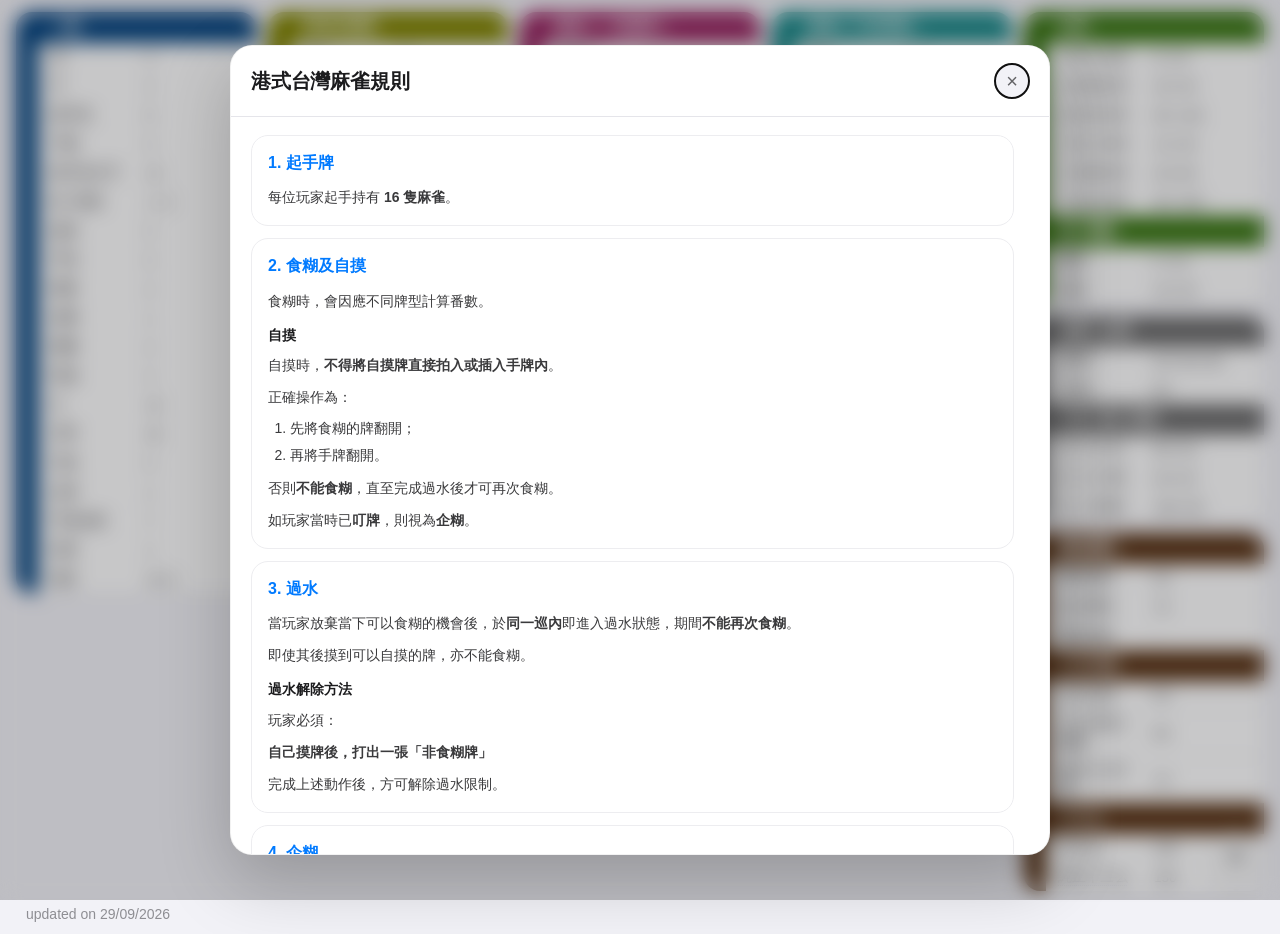
<file: list.html>
<!DOCTYPE html>
<html lang="zh-HK">
<head>
  <meta charset="UTF-8">
  <meta name="viewport" content="width=device-width, initial-scale=1.0, maximum-scale=1.0, user-scalable=no">
  <title>番表 - Lam Nei Studio</title>
  <style>
    * {
      -webkit-touch-callout: none;
      -webkit-user-select: none;
      user-select: none;
    }

    @media print {
      body {
        -webkit-print-color-adjust: exact !important;
        print-color-adjust: exact !important;
      }
    }

    body {
      font-family: -apple-system, BlinkMacSystemFont, "Segoe UI", Roboto, Helvetica, Arial, sans-serif;
      background-color: #F2F2F7;
      margin: 0;
      padding: 12px 16px;
      color: #1C1C1E;
    }

    .drawer { position: fixed; inset: 0; z-index: 1000; visibility: hidden; transition: visibility 0.3s; }
    .drawer.open { visibility: visible; }
    .drawer-overlay { position: absolute; inset: 0; background: rgba(0,0,0,0.4); opacity: 0; transition: opacity 0.3s; }
    .drawer.open .drawer-overlay { opacity: 1; }

    .drawer-content { 
      position: absolute; 
      bottom: 0; 
      left: 0; 
      width: 100%; 
      max-height: 80vh; 
      background: white; 
      transition: transform 0.3s ease-out; 
      padding: 24px; 
      box-shadow: 0 -8px 24px rgba(0,0,0,0.15); 
      border-radius: 24px 24px 0 0; 
      transform: translateY(100%); 
      box-sizing: border-box;
      overflow-y: auto; 
    }

    .drawer.open .drawer-content { 
      transform: translateY(0); 
    }

    .fab-container {
      position: fixed;
      bottom: max(20px, env(safe-area-inset-bottom));
      right: 20px;
      z-index: 990;
    }

    .fab-button {
      display: flex;
      justify-content: center;
      align-items: center;
      width: 48px;
      height: 48px;
      border-radius: 50%;
      background-color: rgba(255, 255, 255, 0.75);
      -webkit-backdrop-filter: blur(10px);
      backdrop-filter: blur(10px);
      border: 1px solid rgba(0, 0, 0, 0.05);
      box-shadow: 0 4px 16px rgba(0, 0, 0, 0.12);
      color: #1C1C1E;
      text-decoration: none;
      transition: all 0.2s ease-out;
      -webkit-tap-highlight-color: transparent;
    }

    @media (hover: hover) {
      .fab-button:hover {
        transform: scale(1.05) translateY(-2px);
        box-shadow: 0 6px 20px rgba(0, 0, 0, 0.15);
        background-color: rgba(255, 255, 255, 0.9);
      }
    }
    
    .fab-button:active {
      transform: scale(0.95);
    }

    @media (min-width: 801px) {
      .drawer-content {
        width: auto; 
        min-width: 600px;
        max-width: 95vw;
        left: 50%;
        transform: translate(-50%, 100%); 
      }
      .drawer.open .drawer-content {
        transform: translate(-50%, 0); 
      }
    }

    .drawer-header { display: flex; justify-content: space-between; align-items: center; border-bottom: 1px solid #F2F2F7; padding-bottom: 12px; margin-bottom: 15px; }
    #drawerTitle { font-size: 18px; font-weight: 700; color: #007AFF; }
    .close-btn { border: none; background: #F2F2F7; border-radius: 50%; width: 30px; height: 30px; cursor: pointer; }
    .desc-label { font-size: 12px; color: #8E8E93; margin-bottom: 4px; font-weight: 600; }
    .desc-text { font-size: 15px; margin-bottom: 20px; line-height: 1.5; color: #1C1C1E; }
    
    .mj-example-wrap {
      position: relative;
      width: 100%;
      margin-bottom: 20px;
    }

    .mj-tiles {
      display: flex;
      flex-wrap: nowrap;
      align-items: center;
      column-gap: 10px;
      row-gap: 8px;
      width: 100%;
      box-sizing: border-box;
      margin-top: 8px;
      margin-bottom: 0;
    }

    .mj-tile-group {
      display: inline-flex;
      flex: 0 0 auto;
      flex-wrap: nowrap;
      align-items: center;
      column-gap: 4px;
      row-gap: 8px;
      white-space: nowrap;
    }

    .mj-text-sep {
      flex: 0 0 auto;
      font-size: 14px;
      color: #8E8E93;
      padding: 0 6px;
      display: inline-flex;
      align-items: center;
      height: 36px;
      vertical-align: middle;
      white-space: nowrap;
    }

    .mj-tile-img {
      width: 32px;
      height: auto;
      border: 1px solid #E5E5EA;
      border-radius: 4px;
      background-color: #fff;
      padding: 2px;
      box-shadow: 0 2px 4px rgba(0,0,0,0.05);
      pointer-events: none;
      -webkit-user-drag: none;
      flex: 0 0 auto;
    }

    @media (max-width: 800px) {
      .mj-tiles {
        flex-wrap: wrap;
        align-items: flex-start;
        column-gap: 10px;
        row-gap: 8px;
      }

      .mj-tile-group {
        flex: 0 1 auto;
        flex-wrap: wrap;
        min-width: 0;
        max-width: 100%;
        white-space: normal;
      }

      .mj-tile-img {
        box-sizing: border-box;
        width: 32px;
        min-width: 32px;
        max-width: 32px;
        flex: 0 0 32px;
        object-fit: contain;
      }
    }

    .clickable-item { cursor: pointer; text-decoration: underline dotted #C7C7CC; text-underline-offset: 4px; }
    
    .rules-modal {
      position: fixed;
      inset: 0;
      z-index: 1100;
      display: flex;
      align-items: center;
      justify-content: center;
      padding: 18px;
      box-sizing: border-box;
      visibility: hidden;
      opacity: 0;
      pointer-events: none;
      transition: opacity .2s ease, visibility .2s ease;
    }

    .rules-modal.open {
      visibility: visible;
      opacity: 1;
      pointer-events: auto;
    }

    .rules-modal-overlay {
      position: absolute;
      inset: 0;
      background: rgba(28, 28, 30, .24);
      -webkit-backdrop-filter: blur(10px) saturate(110%);
      backdrop-filter: blur(10px) saturate(110%);
    }

    .rules-modal-content {
      position: relative;
      z-index: 1;
      width: min(820px, 100%);
      height: min(90vh, 980px);
      max-height: 90vh;
      display: flex;
      flex-direction: column;
      min-height: 0;
      box-sizing: border-box;
      background: #fff;
      border: 1px solid rgba(0,0,0,.05);
      border-radius: 22px;
      box-shadow: 0 24px 70px rgba(0,0,0,.22);
      overflow: hidden;
      transform: translateY(8px) scale(.985);
      transition: transform .2s ease;
    }

    .rules-modal.open .rules-modal-content {
      transform: translateY(0) scale(1);
    }

    .rules-modal-header {
      flex: 0 0 auto;
      display: flex;
      align-items: center;
      justify-content: space-between;
      gap: 12px;
      padding: 18px 20px;
      background: rgba(255,255,255,.96);
      border-bottom: 1px solid #E5E5EA;
      -webkit-backdrop-filter: blur(18px);
      backdrop-filter: blur(18px);
    }

    .rules-modal-title {
      margin: 0;
      font-size: 20px;
      line-height: 1.3;
      font-weight: 750;
      color: #1C1C1E;
      letter-spacing: -.2px;
    }

    .rules-modal-subtitle {
      margin: 4px 0 0;
      font-size: 12px;
      color: #8E8E93;
    }

    .rules-close-btn {
      flex: 0 0 auto;
      width: 34px;
      height: 34px;
      border: 0;
      border-radius: 50%;
      background: #F2F2F7;
      color: #636366;
      cursor: pointer;
      display: inline-flex;
      align-items: center;
      justify-content: center;
      font-size: 20px;
      line-height: 1;
      -webkit-tap-highlight-color: transparent;
    }

    .rules-close-btn:hover { background: #E5E5EA; }
    .rules-close-btn:active { transform: scale(.92); }

    .rules-modal-body {
      flex: 1 1 auto;
      min-height: 0;
      max-height: none;
      overflow-y: auto;
      overscroll-behavior: contain;
      -webkit-overflow-scrolling: touch;
      scrollbar-gutter: stable;
      padding: 18px 20px calc(56px + env(safe-area-inset-bottom, 0px));
      box-sizing: border-box;
    }

    .rules-overview {
      margin: 0 0 16px;
      padding: 14px 16px;
      border-radius: 15px;
      background: #F8F8FA;
      border: 1px solid #EDEDF0;
      color: #3A3A3C;
      font-size: 14px;
      line-height: 1.7;
    }

    .rule-section {
      margin: 0 0 12px;
      padding: 16px;
      border-radius: 17px;
      background: #fff;
      border: 1px solid #EDEDF0;
    }

    .rule-section:last-child { margin-bottom: 0; }

    .rule-section h3 {
      margin: 0 0 11px;
      font-size: 16px;
      line-height: 1.4;
      color: #007AFF;
      font-weight: 750;
    }

    .rule-section h4 {
      margin: 16px 0 8px;
      padding-top: 13px;
      border-top: 1px solid #F0F0F2;
      font-size: 14px;
      line-height: 1.45;
      color: #1C1C1E;
      font-weight: 700;
    }

    .rule-section h4:first-of-type {
      padding-top: 0;
      border-top: 0;
      margin-top: 12px;
    }

    .rule-section p {
      margin: 0 0 8px;
      font-size: 14px;
      line-height: 1.72;
      color: #3A3A3C;
    }

    .rule-section p:last-child { margin-bottom: 0; }

    .rule-section ul,
    .rule-section ol {
      margin: 7px 0 8px;
      padding-left: 22px;
    }

    .rule-section li {
      margin: 4px 0;
      font-size: 14px;
      line-height: 1.65;
      color: #3A3A3C;
    }

    .rule-note {
      margin-top: 10px !important;
      padding: 10px 12px;
      border-radius: 11px;
      background: #F8F8FA;
      color: #636366 !important;
      font-size: 13px !important;
    }

    .simple-example {
      margin: 9px 0;
      padding: 10px 12px;
      border-radius: 11px;
      background: #F8F8FA;
      border: 1px solid #E5E5EA;
      color: #1C1C1E;
      text-align: center;
      font-size: 14px;
      font-weight: 650;
      overflow-x: auto;
    }

    .tile-example {
      display: flex;
      justify-content: center;
      align-items: center;
      flex-wrap: nowrap;
      gap: 4px;
      margin: 10px 0 4px;
      min-height: 52px;
    }

    .rule-tile {
      width: 42px;
      height: auto;
      display: block;
      border: 1px solid #E5E5EA;
      border-radius: 5px;
      background: #fff;
      box-shadow: 0 2px 5px rgba(0,0,0,.06);
      -webkit-user-drag: none;
      user-select: none;
    }


    .rules-formula {
      margin: 9px 0;
      padding: 11px 13px;
      border-radius: 11px;
      background: #F2F2F7;
      text-align: center;
      color: #1C1C1E;
      font-size: 14px;
      line-height: 1.7;
      font-weight: 700;
    }

    @media (max-width: 600px) {
      .rules-modal { padding: 8px; align-items: flex-end; }
      .rules-modal-content {
        width: 100%;
        height: 92vh;
        max-height: 92vh;
        border-radius: 20px 20px 16px 16px;
      }
      .rules-modal-body {
        padding: 14px 12px calc(56px + env(safe-area-inset-bottom, 0px));
      }
      .rule-section { padding: 14px; border-radius: 15px; }
      .rules-modal-header { padding: 16px 15px; }
      .tile-example { gap: 3px; }
      .rule-tile { width: 38px; }
    }

    body.rules-modal-open { overflow: hidden; }

    .fab-container {
      display: flex;
      flex-direction: column;
      gap: 10px;
      align-items: center;
    }

    .container {
      max-width: 98vw;
      margin: 0 auto;
    }

    .board {
      display: flex;
      gap: 12px;
      align-items: flex-start;
      justify-content: center;
      flex-wrap: wrap;
    }

    .col {
      flex: 1;
      min-width: 220px;
      max-width: 320px;
      display: flex;
      flex-direction: column;
      gap: 12px;
    }

    .card {
      background: #FFFFFF;
      border-radius: 16px;
      box-shadow: 0 4px 12px rgba(0,0,0,0.03);
      overflow: hidden;
      display: flex;
      flex-direction: row;
    }

    .page-sidebar {
      background-color: var(--theme-color);
      color: #FFFFFF;
      writing-mode: vertical-rl;
      text-orientation: upright;
      padding: 8px 4px;
      font-weight: 700;
      font-size: 14px;
      display: flex;
      align-items: center;
      justify-content: center;
      letter-spacing: 6px;
      flex-shrink: 0;
      width: 22px;         
      box-sizing: border-box; 
    }

    .page-content {
      flex: 1;
      display: flex;
      flex-direction: column;
      background-color: #FFFFFF;
    }

    .category {
      display: flex;
      flex-direction: column;
    }

    .category-header {
      background-color: var(--theme-color);
      color: #FFFFFF;
      padding: 6px 12px;
      font-weight: 600;
      font-size: 15px;
    }

    table {
      width: 100%;
      border-collapse: collapse;
      table-layout: fixed;
    }

    td {
      padding: 5px 12px;
      font-size: 13.5px;
      border-bottom: 1px solid #E5E5EA;
      vertical-align: middle;
      color: #1C1C1E;
      transition: background-color 0.1s ease;
    }

    tr:last-child td {
      border-bottom: none;
    }

    td:first-child {
      text-align: left;
    }

    td:last-child {
      text-align: left;
      font-weight: 500;
      width: 45%;
    }

    #drawerFan {
      font-size: 13px;
      color: #FFFFFF;
      background-color: #FF9500;
      padding: 3px 9px;
      border-radius: 12px;
      font-weight: 700;
      margin-left: 8px;
      display: inline-block;
    }

    #drawerSP {
      font-size: 13px;
      color: #FFFFFF;
      background-color: #FF3B30; 
      padding: 3px 9px;
      border-radius: 12px;      
      font-weight: 700;         
      margin-left: 10px;        
      display: none;            
    }

    .mj-tile-img.mj-highlight {
      border: 1.5px solid #32D74B !important; 
      background-color: #F2FFF2;            
      box-shadow: 0 0 8px rgba(50, 215, 75, 0.5); 
      position: relative;
      z-index: 1;
    }

    .mj-tile-img.mj-horizontal {
      transform: rotate(-90deg);
      margin: 0 4px; 
    }

    @media (hover: hover) {
      tr:hover td { 
        background-color: #F2F2F7 !important; 
      }
    }

    .footer {
      max-width: 98vw;
      margin: 15px auto 0;
      font-size: 14px;
      color: #8E8E93;
      padding-left: 10px;
    }

    .fade-overlay { display: none; }

    @media (max-width: 800px) {
      .col {
        min-width: 45%;
        max-width: 100%;
      }
      
      .collapsible-mobile .table-wrapper {
        position: relative;
        max-height: 250px; 
        overflow: hidden;
        transition: max-height 0.4s ease-out;
      }

      .collapsible-mobile .table-wrapper.expanded {
        max-height: 2500px;
      }

      .collapsible-mobile .fade-overlay {
        display: flex;
        position: absolute;
        bottom: 0;
        left: 0;
        width: 100%;
        height: 70px;
        background: linear-gradient(transparent, #FFFFFF 75%);
        justify-content: center;
        align-items: flex-end;
        padding-bottom: 8px;
        cursor: pointer;
        transition: opacity 0.3s;
      }

      .collapsible-mobile .table-wrapper.expanded .fade-overlay {
        opacity: 0;
        pointer-events: none;
      }

      .arrow-down {
        border: solid #003B73;
        border-width: 0 3px 3px 0;
        display: inline-block;
        padding: 5px;
        transform: rotate(45deg);
        -webkit-transform: rotate(45deg);
        margin-bottom: 6px;
      }
      
      .card:nth-child(2) .arrow-down {
        border-color: #7D8000;
      }
    }

    @media (max-width: 500px) {
      .col {
        min-width: 100%;
      }
    }
  </style>
</head>
<body oncontextmenu="return false;" oncopy="return false;" oncut="return false;" onselectstart="return false;" ondragstart="return false;">

  <div class="container">
    <div class="board">
      
      <div class="col">
        <div class="card" style="--theme-color: #003B73;">
          <div class="page-sidebar"></div>
          <div class="page-content">
            <div class="category collapsible-mobile">
              <div class="category-header">一般</div>
              <div class="table-wrapper">
                <table>
                  <tbody>
                    <tr><td>花</td><td>2</td></tr>
                    <tr><td>字</td><td>2</td></tr>
                    <tr><td>無字花</td><td>8</td></tr>
                    <tr><td>平糊</td><td>5</td></tr>
                    <tr><td>無字花大平</td><td>15</td></tr>
                    <tr><td>槓 / 暗槓</td><td>1 / 2</td></tr>
                    <tr><td>搶槓</td><td>5</td></tr>
                    <tr><td>門清</td><td>5</td></tr>
                    <tr><td>將眼</td><td>2</td></tr>
                    <tr><td>假獨</td><td>1</td></tr>
                    <tr><td>獨獨</td><td>2</td></tr>
                    <tr><td>對碰</td><td>2</td></tr>
                    <tr><td>叮</td><td>10</td></tr>
                    <tr><td>叮即</td><td>20</td></tr>
                    <tr><td>叮銃</td><td>5</td></tr>
                    <tr><td>自摸</td><td>1</td></tr>
                    <tr><td>門清自摸</td><td>7</td></tr>
                    <tr><td>莊家</td><td>1</td></tr>
                    <tr><td>連莊</td><td>2n+1</td></tr>
                  </tbody>
                </table>
                <div class="fade-overlay" onclick="toggleCollapse(this)">
                  <span class="arrow-down"></span>
                </div>
              </div>
            </div>
          </div>
        </div>
      </div>

      <div class="col">
        <div class="card" style="--theme-color: #7D8000;">
          <div class="page-sidebar"></div>
          <div class="page-content">
            <div class="category collapsible-mobile">
              <div class="category-header">特殊及獎罰</div>
              <div class="table-wrapper">
                <table>
                  <tbody>
                    <tr><td>天叮</td><td>60</td></tr>
                    <tr><td>地叮</td><td>40</td></tr>
                    <tr><td>花上自摸</td><td>3</td></tr>
                    <tr><td>槓上自摸</td><td>5</td></tr>
                    <tr><td>海底撈月</td><td>30</td></tr>
                    <tr><td>河底撈魚</td><td>20</td></tr>
                    <tr><td>一炮雙響</td><td>5</td></tr>
                    <tr><td>一炮三響</td><td>15</td></tr>
                    <tr><td>天糊</td><td>160</td></tr>
                    <tr><td>地糊</td><td>120</td></tr>
                    <tr><td>人糊 / 四隻內</td><td>80</td></tr>
                    <tr><td>七隻內</td><td>20</td></tr>
                    <tr><td>十隻內</td><td>10</td></tr>
                    <tr><td>細雞糊</td><td>30</td></tr>
                    <tr><td>大雞糊</td><td>50</td></tr>
                    <tr><td>半求人</td><td>20</td></tr>
                    <tr><td>全求人</td><td>40</td></tr>
                    <tr><td>詐糊</td><td>50</td></tr>
                    <tr><td>連骰</td><td>賠1底</td></tr>
                    <tr><td>圍骰</td><td>獎1底</td></tr>
                    <tr><td>一台花</td><td>獎1底</td></tr>
                    <tr><td>七搶一</td><td>30</td></tr>
                    <tr><td>一搶七</td><td>30</td></tr>
                    <tr><td>八隻花</td><td>40</td></tr>
                  </tbody>
                </table>
                <div class="fade-overlay" onclick="toggleCollapse(this)">
                  <span class="arrow-down"></span>
                </div>
              </div>
            </div>
          </div>
        </div>
      </div>

      <div class="col">
        <div class="card" style="--theme-color: #8F205A;">
          <div class="page-sidebar"></div>
          <div class="page-content">
            <div class="category">
              <div class="category-header">姊妹 ( 一色連刻 )</div>
              <table>
                <tbody>
                  <tr><td>兩姊妹</td><td>5</td></tr>
                  <tr><td>三姊妹</td><td>15 / 25</td></tr>
                  <tr><td>四姊妹</td><td>35 / 50</td></tr>
                  <tr><td>五姊妹</td><td>70 / 140</td></tr>
                  <tr><td>六姊妹</td><td>280</td></tr>
                </tbody>
              </table>
            </div>
            <div class="category">
              <div class="category-header">兄弟 ( 三色同刻 )</div>
              <table>
                <tbody>
                  <tr><td>兩兄弟</td><td>5</td></tr>
                  <tr><td>三兄弟</td><td>15 / 25</td></tr>
                </tbody>
              </table>
            </div>
          </div>
        </div>

        <div class="card" style="--theme-color: #A32626;">
          <div class="page-sidebar"></div>
          <div class="page-content">
            <div class="category">
              <div class="category-header">暗刻 / 對對糊</div>
              <table>
                <tbody>
                  <tr><td>暗刻</td><td>-</td></tr>
                  <tr><td>兩暗刻</td><td>5</td></tr>
                  <tr><td>三暗刻</td><td>15</td></tr>
                  <tr><td>四暗刻</td><td>40</td></tr>
                  <tr><td>五暗刻</td><td>120</td></tr>
                  <tr><td>對對糊</td><td>40</td></tr>
                  <tr><td>坎坎糊</td><td>160</td></tr>
                </tbody>
              </table>
            </div>
            <div class="category">
              <div class="category-header">一色</div>
              <table>
                <tbody>
                  <tr><td>混一色</td><td>40</td></tr>
                  <tr><td>清一色</td><td>100</td></tr>
                  <tr><td>字一色</td><td>140</td></tr>
                </tbody>
              </table>
            </div>
            <div class="category">
              <div class="category-header">么九</div>
              <table>
                <tbody>
                  <tr><td>老少</td><td>5</td></tr>
                  <tr><td>混全帶么</td><td>40</td></tr>
                  <tr><td>全帶么</td><td>80</td></tr>
                  <tr><td>混么九</td><td>40</td></tr>
                  <tr><td>清么九</td><td>120</td></tr>
                </tbody>
              </table>
            </div>
          </div>
        </div>
      </div>

      <div class="col">
        <div class="card" style="--theme-color: #1B8585;">
          <div class="page-sidebar"></div>
          <div class="page-content">
            <div class="category">
              <div class="category-header">相逢 ( 三色同順 )</div>
              <table>
                <tbody>
                  <tr><td>相逢</td><td>3 / 6</td></tr>
                  <tr><td>雙相逢</td><td>10 / 20</td></tr>
                  <tr><td>三相逢</td><td>10 / 20</td></tr>
                  <tr><td>全姊妹</td><td>60 / 100</td></tr>
                </tbody>
              </table>
            </div>
            <div class="category">
              <div class="category-header">般高 ( 一色同順 )</div>
              <table>
                <tbody>
                  <tr><td>般高</td><td>5 / 10</td></tr>
                  <tr><td>雙般高</td><td>15 / 30</td></tr>
                  <tr><td>三般高</td><td>15 / 30</td></tr>
                  <tr><td>四般高</td><td>40 / 60</td></tr>
                </tbody>
              </table>
            </div>
            <div class="category">
              <div class="category-header">同順</div>
              <table>
                <tbody>
                  <tr><td>四同順</td><td>30</td></tr>
                  <tr><td>五同順</td><td>50</td></tr>
                </tbody>
              </table>
            </div>
          </div>
        </div>

        <div class="card" style="--theme-color: #C05C1E;">
          <div class="page-sidebar"></div>
          <div class="page-content">
            <div class="category">
              <div class="category-header">四歸</div>
              <table>
                <tbody>
                  <tr><td>四歸一</td><td>5 / 10</td></tr>
                  <tr><td>四歸二</td><td>10 / 20</td></tr>
                  <tr><td>四歸四</td><td>20 / 40</td></tr>
                </tbody>
              </table>
            </div>
            <div class="category">
              <div class="category-header">五 / 七門齊</div>
              <table>
                <tbody>
                  <tr><td>五門齊</td><td>10 / 15</td></tr>
                  <tr><td>七門齊</td><td>20 / 25</td></tr>
                </tbody>
              </table>
            </div>
            <div class="category">
              <div class="category-header">缺 / 大小</div>
              <table>
                <tbody>
                  <tr><td>缺一門</td><td>10</td></tr>
                  <tr><td>缺五</td><td>10</td></tr>
                  <tr><td>斷么</td><td>10</td></tr>
                  <tr><td>大於五</td><td>50</td></tr>
                  <tr><td>小於五</td><td>50</td></tr>
                </tbody>
              </table>
            </div>
          </div>
        </div>
      </div>

      <div class="col">
        <div class="card" style="--theme-color: #356E11;">
          <div class="page-sidebar"></div>
          <div class="page-content">
            <div class="category">
              <div class="category-header">步高</div>
              <table>
                <tbody>
                  <tr><td>三色三步高</td><td>8 / 16</td></tr>
                  <tr><td>三色四步高</td><td>20 / 40</td></tr>
                  <tr><td>三色五步高</td><td>60 / 120</td></tr>
                  <tr><td>一色三步高</td><td>15 / 30</td></tr>
                  <tr><td>一色四步高</td><td>40 / 80</td></tr>
                  <tr><td>一色五步高</td><td>80 / 160</td></tr>
                </tbody>
              </table>
            </div>
            <div class="category">
              <div class="category-header">清 / 雜龍</div>
              <table>
                <tbody>
                  <tr><td>雜龍</td><td>5 / 10</td></tr>
                  <tr><td>清龍</td><td>15 / 25</td></tr>
                </tbody>
              </table>
            </div>
          </div>
        </div>

        <div class="card" style="--theme-color: #666666;">
          <div class="page-sidebar"></div>
          <div class="page-content">
            <div class="category">
              <div class="category-header">混帶 / 全帶</div>
              <table>
                <tbody>
                  <tr><td>混帶X</td><td>20 / 40 / 60</td></tr>
                  <tr><td>全帶X</td><td>80</td></tr>
                </tbody>
              </table>
            </div>
            <div class="category">
              <div class="category-header">三元 / 風 / 四喜</div>
              <table>
                <tbody>
                  <tr><td>大 / 小三元</td><td>80 / 40</td></tr>
                  <tr><td>大 / 小三風</td><td>40 / 20</td></tr>
                  <tr><td>大 / 小四喜</td><td>160 / 80</td></tr>
                </tbody>
              </table>
            </div>
          </div>
        </div>

        <div class="card" style="--theme-color: #4E2A0E;">
          <div class="page-sidebar"></div>
          <div class="page-content">
            <div class="category">
              <div class="category-header">嚦咕嚦咕</div>
              <table>
                <tbody>
                  <tr><td>嚦咕嚦咕</td><td>50</td></tr>
                  <tr><td>純正嚦咕</td><td>70</td></tr>
                  <tr><td>嚦咕雙食</td><td>-</td></tr>
                </tbody>
              </table>
            </div>
            <div class="category">
              <div class="category-header">十六不搭</div>
              <table>
                <tbody>
                  <tr><td>十六不搭</td><td>50</td></tr>
                  <tr><td>十六不搭三相逢</td><td>65</td></tr>
                  <tr><td>純正十六不搭</td><td>70</td></tr>
                </tbody>
              </table>
            </div>
            <div class="category">
              <div class="category-header">十三么</div>
              <table>
                <tbody>
                  <tr><td>十三么</td><td>130</td></tr>
                  <tr><td>純正十三么</td><td>150</td></tr>
                </tbody>
              </table>
            </div>
          </div>
        </div>
      </div>

    </div>

    <div class="footer">
      updated on 29/09/2026
    </div>
  </div>

<div id="infoDrawer" class="drawer">
  <div class="drawer-overlay" onclick="closeDrawer()"></div>
  <div class="drawer-content">
    <div class="drawer-header">
      <div style="display: flex; align-items: center;">
        <span id="drawerTitle">項目名稱</span>
        <span id="drawerFan"></span>
        <span id="drawerSP"></span>
      </div>
      <button onclick="closeDrawer()" class="close-btn">✕</button>
    </div>
    <div class="drawer-body">
      <p class="desc-label">定義</p>
      <div id="drawerDefinition" class="desc-text"></div>
      <p class="desc-label" id="drawerExampleLabel">例子</p>
      <div class="mj-example-wrap" id="drawerExampleWrap">
        <div id="drawerExample" class="desc-text mj-tiles"></div>
      </div>
    </div>
  </div>
</div>
<div class="fab-container">
    <button type="button" class="fab-button" id="rulesOpenButton" title="規則說明" aria-label="規則說明" onclick="openRulesModal()">
      <!-- Information 圖示：圓圈內的 i -->
      <svg width="22" height="22" viewBox="0 0 24 24" fill="none" stroke="currentColor" stroke-width="1.8" stroke-linecap="round" stroke-linejoin="round" aria-hidden="true">
        <circle cx="12" cy="12" r="9"></circle>
        <path d="M12 11v5"></path>
        <circle cx="12" cy="8" r="0.8" fill="currentColor" stroke="none"></circle>
      </svg>
    </button>
  </div>


<!-- 規則說明視窗 -->
<div id="rulesModal" class="rules-modal" aria-hidden="true">
  <div class="rules-modal-overlay" onclick="closeRulesModal()"></div>
  <section class="rules-modal-content" role="dialog" aria-modal="true" aria-labelledby="rulesModalTitle">
    <header class="rules-modal-header">
      <div>
        <h2 id="rulesModalTitle" class="rules-modal-title">港式台灣麻雀規則</h2>
      </div>
      <button type="button" class="rules-close-btn" onclick="closeRulesModal()" aria-label="關閉規則說明視窗">×</button>
    </header>

    <div class="rules-modal-body">
      <section class="rule-section">
        <h3>1. 起手牌</h3>
        <p>每位玩家起手持有 <strong>16 隻麻雀</strong>。</p>
      </section>

      <section class="rule-section">
        <h3>2. 食糊及自摸</h3>
        <p>食糊時，會因應不同牌型計算番數。</p>
        <h4>自摸</h4>
        <p>自摸時，<strong>不得將自摸牌直接拍入或插入手牌內</strong>。</p>
        <p>正確操作為：</p>
        <ol>
          <li>先將食糊的牌翻開；</li>
          <li>再將手牌翻開。</li>
        </ol>
        <p>否則<strong>不能食糊</strong>，直至完成過水後才可再次食糊。</p>
        <p>如玩家當時已<strong>叮牌</strong>，則視為<strong>企糊</strong>。</p>
      </section>

      <section class="rule-section">
        <h3>3. 過水</h3>
        <p>當玩家放棄當下可以食糊的機會後，於<strong>同一巡內</strong>即進入過水狀態，期間<strong>不能再次食糊</strong>。</p>
        <p>即使其後摸到可以自摸的牌，亦不能食糊。</p>
        <h4>過水解除方法</h4>
        <p>玩家必須：</p>
        <p><strong>自己摸牌後，打出一張「非食糊牌」</strong></p>
        <p>完成上述動作後，方可解除過水限制。</p>
      </section>

      <section class="rule-section">
        <h3>4. 企糊</h3>
        <ul>
          <li>不可以食糊；</li>
          <li>不可以改變手牌；</li>
          <li>只能進行正常的摸牌及打牌。</li>
        </ul>
      </section>

      <section class="rule-section">
        <h3>5. 上牌</h3>
        <p>上牌時，吃入的順子必須<strong>放置於副露中間</strong>。</p>
        <p>例如以七筒、八筒上九筒：</p>
        <div class="tile-example" aria-label="七筒、八筒、九筒">
          <img class="rule-tile" src="tiles/7t.svg" alt="七筒" draggable="false">
          <img class="rule-tile" src="tiles/9t.svg" alt="九筒" draggable="false">
          <img class="rule-tile" src="tiles/8t.svg" alt="八筒" draggable="false">
        </div>
      </section>

      <section class="rule-section">
        <h3>6. 沒有包自摸</h3>
        <p>沒有包自摸。</p>
      </section>

      <section class="rule-section">
        <h3>7. 叫碰不碰</h3>
        <p>玩家叫碰後，如最終沒有碰該牌，須<strong>罰一底</strong>。</p>
      </section>

      <section class="rule-section">
        <h3>8. 追牌</h3>
        <p>追牌是指同一張牌於<strong>同一巡內被三家跟打</strong>。</p>
        <p>例如：</p>
        <div class="simple-example">A 打 5 萬 → B 打 5 萬 → C 打 5 萬 → D 打 5 萬</div>
        <p>當三家均於同一巡內跟打 5 萬，即構成追牌。</p>
        <p><strong>第一位打出該牌的玩家 A 須向其餘三家各罰一底。</strong></p>
        <p>備註：</p>
        <ul>
          <li>如追牌為<strong>番子</strong>，罰一底；</li>
          <li>如追牌為<strong>非番子</strong>，罰兩底。</li>
        </ul>
      </section>

      <section class="rule-section">
        <h3>9. 暗槓</h3>
        <p>暗槓可<strong>獎一底</strong>。</p>
        <p>但該局結束後，玩家必須將暗槓牌<strong>翻開展示</strong>。</p>
        <p>如未有翻開暗槓牌，則須<strong>罰兩底</strong>。</p>
      </section>

      <section class="rule-section">
        <h3>10. 叮（聽牌）</h3>
        <p>「叮」的概念類似日本麻雀的立直，但<strong>不限於門清</strong>。</p>
        <p>當玩家<strong>叫糊</strong>時，可以選擇叮牌。</p>
        <p>叮牌時，捨出的牌必須<strong>橫放</strong>，作為叮牌的標記。</p>
        <p>叮牌後，直至該局結束（食糊或流局）為止：</p>
        <ul>
          <li>不得轉章；</li>
          <li>不得上牌；</li>
          <li>不得碰牌；</li>
          <li>不得槓牌。</li>
        </ul>
        <p>如在<strong>不影響其他三家正常進行遊戲</strong>的情況下，玩家可以離開座位，觀看其他三家的手牌及牌山。</p>
        <p>如有其他玩家打出你的食糊牌，則<strong>必須食糊，不得過水</strong>。</p>
        <p>如你在此情況下放棄食糊，則該局開牌時視為<strong>詐糊</strong>。</p>
      </section>

      <section class="rule-section">
        <h3>11. 起糊番數</h3>
        <p>沒有限制最低起糊番數。</p>
        <p>只要牌型符合食糊條件，即可食糊。</p>
      </section>

      <section class="rule-section">
        <h3>12. 骰子獎罰</h3>
        <p>擲骰時，如出現以下結果：</p>
        <h4>連骰</h4>
        <p>例如：</p>
        <ul>
          <li>[1、2、3]</li>
          <li>[2、3、4]</li>
        </ul>
        <p>等連續三個數字，須<strong>罰一底</strong>。</p>
        <h4>圍骰</h4>
        <p>如擲出圍骰，則<strong>獎一底</strong>。</p>
      </section>

      <section class="rule-section">
        <h3>13. 截糊、雙響及三響</h3>
        <p>沒有截糊。</p>
        <p>同一張牌可以同時讓多名玩家食糊，因此可出現：</p>
        <ul>
          <li><strong>雙響</strong></li>
          <li><strong>三響</strong></li>
        </ul>
      </section>

      <section class="rule-section">
        <h3>14. 拉劈</h3>
        <p>玩家之間的食糊番數<strong>不會立即結算</strong>，而是先記下累積，並根據之後的食糊情況進行變化及結算。</p>
        <p>假設：</p>
        <p><strong>A 食糊，B 出銃，10 番</strong></p>
        <p>此時 A 與 B 之間<strong>不立即結算</strong>，而是記錄 B 尚欠 A <strong>10 番</strong>。</p>
        <p>之後按以下情況處理：</p>

        <h4>i. A 及 B 以外的玩家食糊，或 B 只食其他玩家</h4>
        <p>則 <strong>A 與 B 上局累積的番數直接結算</strong>。</p>
        <p>此時，A 與 B 之間先前累積番數結束。</p>

        <h4>ii. A 食 B 以外的兩家</h4>
        <p>由於該次食糊與 B 無關，<strong>A 與 B 之間上局累積的番數維持不變</strong>，不會因此增加或減少。</p>
        <p>例如：</p>
        <p>上局：</p>
        <p><strong>A 食 B，10 番</strong></p>
        <p>此時 B 尚欠 A <strong>10 番</strong>。</p>
        <p>今局：</p>
        <p><strong>A 食 C、D，20 番</strong></p>
        <p>此時 C、D 尚欠 A <strong>20 番</strong>，而 A 與 B 之間仍然維持累積 <strong>10 番</strong>。</p>

        <h4>iii. A 再食 B，或 A 自摸 (拉)</h4>
        <p>則 B 上局累積欠 A 的番數會先<strong>乘以 1.5</strong>，再加上該局食糊所得的番數，並繼續累積。</p>
        <p>例如：</p>
        <p>上局：</p>
        <p><strong>A 食 B，10 番</strong></p>
        <p>今局：</p>
        <p><strong>A 再食 B，20 番</strong></p>
        <p>則 B 尚欠 A：</p>
        <p><strong>10 × 1.5 + 20 = 35 番</strong></p>
        <p>如 A 下一局再次食 B 或自摸，則會以這 <strong>35 番</strong> 作為下一次計算的基礎，再乘以 1.5，然後加上下一局新番數。</p>

        <h4>iv. B 食 A，或 B 自摸 (劈)</h4>
        <p>B 需要支付 : A 與 B 上局累積番數的一半。</p>
        <p>而本局 B 食糊的番數會開始累積，如此類推。</p>
      </section>

      <section class="rule-section">
        <h3>15. 投降</h3>
        <p>投降是與拉劈相關的保護機制。</p>
        <p>如玩家被<strong>同一名玩家連續食糊 3 次</strong>，可以選擇投降，並<strong>立即結算當時的累積番數</strong>。</p>
        <p>若玩家選擇<strong>不投降，則繼續累積番數</strong>。</p>
        <p>下一個投降機會為被<strong>同一名玩家連續食糊 6 次</strong>，如此類推。</p>
      </section>
    </div>
  </section>
</div>
<script>
const noteData = {
  "清一色": {
    def: "沒有番子，由筒索萬其中一門組成",
    ex: "1t 2t 3t  1t 2t 3t  4t 5t 6t  4t 5t 6t  7t 8t 9t  9t 9t-h"
  },
  "平糊": {
    def: "由四組順子及一對將眼組成，沒有刻子及番子",
    ex: "1t 2t 3t  1m 2m 3m  4s 5s 6s  7m 8m 9m  2s 3s 4s  5t 5t-h"
  },
  "花": {
    "def": "每隻花+2番或無花",
    "ex": ""
  },
  "字": {
    "def": "每隻番子+2番或無字",
    "ex": ""
  },
  "無字花": {
    "def": "沒有花及番子，不再計無字",
    "ex": ""
  },
  "平糊": {
    "def": "由四組順子及一對將眼組成，沒有刻子及番子",
    "ex": "1m 2m 3m  4m 5m 6m  7t 8t 9t  1s 2s 3s  4s 4s-h"
  },
  "無字花大平": {
    "def": "沒有花及番子的平糊，不再計無字花及平糊",
    "ex": ""
  },
  "槓 / 暗槓": {
    "def": "暗槓再加一番",
    "ex": ""
  },
  "搶槓": {
    "def": "食其他三家加槓的牌，十三么可搶暗槓",
    "ex": ""
  },
  "門清": {
    "def": "沒有上或碰，可明槓補槓當門清",
    "ex": ""
  },
  "將眼": {
    "def": "以數字（二、五或八）為眼",
    "ex": "2m 2m 或 5t 5t 或 8s 8s"
  },
  "假獨": {
    "def": "以單吊、偏章或卡窿形式食糊，但實際聽多於一飛",
    "ex": "9m 9m 9m 8m 7m-h 8m-h 或 2s 3s 4s 5s 2s-h 5s-h"
  },
  "獨獨": {
    "def": "以單吊、偏章或卡窿形式聽一飛食糊",
    "ex": "green green green  7m 或 red red  8t 9t 或 east east  1s 3s"
  },
  "對碰": {
    "def": "以兩對形式食糊",
    "ex": "east east  9t 9t 9t-h"
  },
  "叮": {
    "def": "出牌時橫放該牌，叮牌後不得加槓及轉章，直到回答結束",
    "ex": "east-h"
  },
  "叮即": {
    "def": "叮牌後下一次摸牌食糊或一巡內食糊",
    "ex": ""
  },
  "叮銃": {
    "def": "食其他三家的叮牌",
    "ex": ""
  },
  "自摸": {
    "def": "自己摸到食糊的牌",
    "ex": ""
  },
  "門清自摸": {
    "def": "門前清狀態下自摸",
    "sp": "門清限定",
    "ex": ""
  },
  "莊家": {
    "def": "食糊或出銃時加一番",
    "ex": ""
  },
  "連莊": {
    "def": "莊家連續食糊或流局會連莊，食糊或出銃時加 2n+1 番",
    "ex": ""
  },
  "天叮": {
    "def": "在第一次摸牌前叮牌，不再計門清",
    "sp": "門清限定",
    "ex": ""
  },
  "地叮": {
    "def": "在第一次摸牌後叮牌，不再計門清",
    "sp": "門清限定",
    "ex": ""
  },
  "花上自摸": {
    "def": "補花後自摸",
    "ex": ""
  },
  "槓上自摸": {
    "def": "暗槓或補槓後自摸",
    "ex": ""
  },
  "海底撈月": {
    "def": "最後一隻自摸",
    "ex": ""
  },
  "河底撈魚": {
    "def": "最後一隻出銃",
    "ex": ""
  },
  "一炮雙響": {
    "def": "兩位玩家同時食糊",
    "ex": ""
  },
  "一炮三響": {
    "def": "三位玩家同時食糊",
    "ex": ""
  },
  "天糊": {
    "def": "莊家起手自摸，不再計門清",
    "sp": "門清限定",
    "ex": ""
  },
  "地糊": {
    "def": "閒家食莊家第一隻牌，不再計門清",
    "sp": "門清限定",
    "ex": ""
  },
  "人糊 / 四隻內": {
    "def": "食糊時池內只有四隻牌或以下，食糊的牌不計算在內",
    "ex": ""
  },
  "七隻內": {
    "def": "食糊時池內只有七隻牌或以下，食糊的牌不計算在內",
    "ex": ""
  },
  "十隻內": {
    "def": "食糊時池內只有十隻牌或以下，食糊的牌不計算在內",
    "ex": ""
  },
  "細雞糊": {
    "def": "無花，沒有其他番數，不可以叮牌",
    "ex": ""
  },
  "大雞糊": {
    "def": "只有一隻花，沒有其他番數，不可以叮牌",
    "ex": ""
  },
  "半求人": {
    "def": "全部牌只靠上、碰或明槓（暗槓不算），單吊自摸",
    "ex": ""
  },
  "全求人": {
    "def": "全部牌只靠上、碰或明槓（暗槓不算），單吊食出",
    "ex": ""
  },
  "詐糊": {
    "def": "打開所有手牌且無效牌型",
    "ex": ""
  },
  "連骰": {
    "def": "擲出 123、345 等連骰",
    "ex": ""
  },
  "圍骰": {
    "def": "擲出 111、444 等圍骰",
    "ex": ""
  },
  "一台花": {
    "def": "集齊一至四號花，之後每摸一隻花收 2 番",
    "ex": ""
  },
  "七搶一": {
    "def": "玩家 A 先摸一隻花，玩家 B 再摸七隻花，玩家 A 賠 30 番，牌局繼續",
    "ex": ""
  },
  "一搶七": {
    "def": "玩家 A 先摸七隻花，玩家 B 再摸一隻花，玩家 A 賠 30 番，牌局繼續",
    "ex": ""
  },
  "八隻花": {
    "def": "集齊八隻花，收每家 40 番，牌局繼續",
    "ex": ""
  },
  "兩姊妹": {
    "def": "兩組同色且連續的刻或槓",
    "sp": "",
    "ex": "1t 1t 1t  2t 2t 2t"
  },
  "三姊妹": {
    "def": "三組同色且連續的刻或槓，若其中一組為眼，則當小三姊妹計算，15番",
    "sp": "",
    "ex": "1t 1t 1t  2t 2t 2t  3t 3t 3t"
  },
  "四姊妹": {
    "def": "四組同色且連續的刻或槓，若其中一組為眼，則當小四姊妹計算，35番",
    "sp": "",
    "ex": "1t 1t 1t  2t 2t 2t  3t 3t 3t  4t 4t 4t"
  },
  "五姊妹": {
    "def": "五組同色且連續的刻或槓，大五姊妹不再計對對糊，若其中一組為眼，則當小五姊妹計算，70番",
    "sp": "",
    "ex": "1t 1t 1t  2t 2t 2t  3t 3t 3t  4t 4t 4t  5t 5t 5t"
  },
  "六姊妹": {
    "def": "六組同色且連續的眼及刻或槓，不再計清一色及對對糊",
    "sp": "",
    "ex": "1t 1t 1t  2t 2t 2t  3t 3t 3t  4t 4t 4t  5t 5t 5t  6t 6t"
  },
  "兩兄弟": {
    "def": "筒索萬其中兩門組成兩組相同數字的刻或槓",
    "sp": "",
    "ex": "5m 5m 5m  5t 5t 5t"
  },
  "三兄弟": {
    "def": "筒索萬組成各三組相同數字的刻或槓，若其中一組為眼，則當小三兄弟計算，10番",
    "sp": "",
    "ex": "5m 5m 5m  5t 5t 5t  5s 5s 5s"
  },
  "相逢": {
    "def": "由筒索萬其中兩門組成兩組相同數字的順子",
    "sp": "",
    "ex": "2m 3m 4m  2s 3s 4s"
  },
  "雙相逢": {
    "def": "兩組相逢",
    "sp": "",
    "ex": "2m 3m 4m  2s 3s 4s  5t 6t 7t  5m 6m 7m" 
  },
  "三相逢": {
    "def": "由筒索萬分別組成三組相同數字的順子",
    "sp": "",
    "ex": "2m 3m 4m  2s 3s 4s  2t 3t 4t"
  },
  "全姊妹": {
    "def": "由一組三相逢或三般高，再加一組相逢或般高，不再計平糊、相逢或般高",
    "sp": "",
    "ex": "2m 3m 4m  2s 3s 4s  5t 6t 7t  5t 6t 7t  5m 6m 7m  east east"
  },
  "般高": {
    "def": "兩組相同的順子",
    "sp": "",
    "ex": "2m 3m 4m  2m 3m 4m"
  },
  "雙般高": {
    "def": "兩組般高",
    "sp": "",
    "ex": "2s 3s 4s  2s 3s 4s  2t 3t 4t  2t 3t 4t"
  },
  "三般高": {
    "def": "三組相同的順子",
    "sp": "",
    "ex": "5t 6t 7t  5t 6t 7t  5t 6t 7t"
  },
  "四般高": {
    "def": "四組相同的順子",
    "sp": "",
    "ex": "2s 3s 4s  2s 3s 4s  2s 3s 4s  2s 3s 4s"
  },
  "四同順": {
    "def": "四組相同數字的順子，可計明 / 暗三相逢、雙般高及三般高",
    "sp": "",
    "ex": "5m 6m 7m  5m 6m 7m  5s 6s 7s  5t 6t 7t"
  },
  "五同順": {
    "def": "五組相同數字的順子，可計平糊、明 / 暗三相逢、雙般高及三般高",
    "sp": "",
    "ex": "2s 3s 4s  2s 3s 4s  2t 3t 4t  2t 3t 4t  2m 3m 4m"
  },
  "三色三步高": {
    "def": "筒索萬組成三組依序遞增的連續順子",
    "sp": "",
    "ex": "2s 3s 4s  3t 4t 5t  4m 5m 6m"
  },
  "三色四步高": {
    "def": "由筒索萬組成四組依序遞增的連續順子，筒索萬次序必須相同",
    "sp": "",
    "ex": "2s 3s 4s  3t 4t 5t  4m 5m 6m  5s 6s 7s"
  },
  "三色五步高": {
    "def": "由筒索萬組成五組依序遞增的連續順子，筒索萬次序必須相同，不再計平糊",
    "sp": "",
    "ex": "2s 3s 4s  3t 4t 5t  4m 5m 6m  5s 6s 7s  6t 7t 8t"
  },
  "一色三步高": {
    "def": "筒索萬其中一門組成三組依序遞增的連續順子",
    "sp": "",
    "ex": "2s 3s 4s  3s 4s 5s  4s 5s 6s"
  },
  "一色四步高": {
    "def": "筒索萬其中一門組成四組依序遞增的連續順子",
    "sp": "",
    "ex": "2t 3t 4t  3t 4t 5t  4t 5t 6t  5t 6t 7t"
  },
  "一色五步高": {
    "def": "筒索萬其中一門組成五組依序遞增的連續順子，不再計平糊",
    "sp": "",
    "ex": "2m 3m 4m  3m 4m 5m  4m 5m 6m  5m 6m 7m  6m 7m 8m"
  },
  "雜龍": {
    "def": "由筒索萬三門其中兩門或三門組成的「一二三」、「四五六」及「七八九」",
    "sp": "",
    "ex": "1t 2t 3t  4s 5s 6s  7m 8m 9m"
  },
  "清龍": {
    "def": "由筒索萬其中一門組成的「一二三」、「四五六」及「七八九」",
    "sp": "",
    "ex": "1m 2m 3m  4m 5m 6m  7m 8m 9m"
  },
  "暗刻": {
    "def": "手牌內的刻子，槓及自摸的刻子亦計暗刻",
    "sp": "",
    "ex": ""
  },
  "兩暗刻": {
    "def": "兩組暗刻",
    "sp": "",
    "ex": ""
  },
  "三暗刻": {
    "def": "三組暗刻",
    "sp": "",
    "ex": ""
  },
  "四暗刻": {
    "def": "四組暗刻",
    "sp": "",
    "ex": ""
  },
  "五暗刻": {
    "def": "五組暗刻",
    "sp": "",
    "ex": ""
  },
  "對對糊": {
    "def": "只有刻或槓，可加計暗刻",
    "sp": "",
    "ex": "1t 1t 1t  7s 7s 7s  5m 5m 5m  red red red  west west west  9t 9t"
  },
  "坎坎糊": {
    "def": "五暗刻（但不能有槓，不再計對對糊、門清），叫對碰必須自摸，叫獨獨可食出",
    "sp": "門清限定",
    "ex": ""
  },
  "混一色": {
    "def": "由番子及筒索萬其中一門組成",
    "sp": "",
    "ex": "1m 2m 3m  3m 4m 5m  4m 5m 6m  7m 7m 7m  east east east  west west"
  },
  "清一色": {
    "def": "沒有番子，由筒索萬其中一門組成",
    "sp": "",
    "ex": "1s 1s 1s  2s 3s 4s  5s 6s 7s  5s 6s 7s  6s 7s 8s  9s 9s"
  },
  "字一色": {
    "def": "全部由番子組成，可加計風牌及三元牌",
    "sp": "",
    "ex": "east east east  south south south  west west west  north north north  red red red  green green"
  },
  "老少": {
    "def": "筒索萬其中一門「一二三」及「七八九」的順子 或 筒索萬同一門「一」及「九」的刻或槓",
    "sp": "",
    "ex": "1m 2m 3m  7m 8m 9m 或 1t 1t 1t  9t 9t 9t"
  },
  "混全帶么": {
    "def": "由番子及每組牌都有至少一隻幺九牌組成",
    "sp": "",
    "ex": "1m 2m 3m  7m 8m 9m  1t 1t 1t  7s 8s 9s  east east east  south south"
  },
  "全帶么": {
    "def": "沒有番子，由每組牌都有至少一隻幺九牌組成",
    "sp": "",
    "ex": "1m 2m 3m  1t 2t 3t  7t 8t 9t  1s 1s 1s  7s 8s 9s  9m 9m"
  },
  "混么九": {
    "def": "由番子、「一」及「九」的刻或槓組成，可加計對對糊",
    "sp": "",
    "ex": "1t 1t 1t  9t 9t 9t  1m 1m 1m  9s 9s 9s  east east east  south south"
  },
  "清么九": {
    "def": "沒有番子，由「一」及「九」的刻或槓組成，可加計對對糊",
    "sp": "",
    "ex": "1t 1t 1t  9t 9t 9t  1s 1s 1s  9s 9s 9s  1m 1m 1m  9m 9m"
  },
  "四歸一": {
    "def": "有四隻一樣的牌，該四隻牌分別出現在一組順子及一組刻子內",
    "sp": "",
    "ex": "5m-hl 6m 7m  5m-hl 5m-hl 5m-hl"
  },
  "四歸二": {
    "def": "有四隻一樣的牌，該四隻牌分別出現在兩組順子及一組眼內",
    "sp": "",
    "ex": "5t-hl 6t 7t  3t 4t 5t-hl  5t-hl 5t-hl"
  },
  "四歸四": {
    "def": "有四隻一樣的牌，該四隻牌分別出現在四組順子內，可加計般高及步高",
    "sp": "",
    "ex": "6s-hl 7s 8s  6s-hl 7s 8s  4s 5s 6s-hl  4s 5s 6s-hl"
  },
  "五門齊": {
    "def": "筒索萬三門、門風牌及三元牌組成，若其中一門做眼，則當小五門齊計算，10番",
    "sp": "",
    "ex": "2m 2m 2m  5t 6t 7t  4s 5s 6s  south south south  white white white  7m 7m"
  },
  "七門齊": {
    "def": "五門齊再加各兩款花組成，梅蘭菊竹為一門，春夏秋冬為一門",
    "sp": "",
    "ex": "f1 h1  2m 2m 2m  5t 6t 7t  4s 5s 6s  south south south  white white white  7m 7m"
  },
  "缺一門": {
    "def": "沒有番子，只有筒索萬其中兩門",
    "sp": "",
    "ex": "2m 3m 4m  4m 5m 6m  1s 2s 3s  5s 6s 7s  9s 9s 9s  8s 8s"
  },
  "缺五": {
    "def": "沒有番子及數字「五」",
    "sp": "",
    "ex": "2m 3m 4m  6m 6m 6m  3t 3t 3t  1s 2s 3s  9s 9s 9s  8s 8s"
  },
  "斷么": {
    "def": "沒有番子、數字「一」及「九」",
    "sp": "",
    "ex": "3s 4s 5s  6s 7s 8s  2m 3m 4m  5m 6m 7m  2t 3t 4t  5t 5t"
  },
  "大於五": {
    "def": "沒有番子及數字「五」且所有數字大於五",
    "sp": "",
    "ex": "6m 7m 8m  7m 8m 9m  6t 7t 8t  6t 7t 8t  7t 7t 7t  9s 9s"
  },
  "小於五": {
    "def": "沒有番子及數字「五」且所有數字小於五",
    "sp": "",
    "ex": "1m 1m 1m  2m 3m 4m  2t 2t 2t  3t 3t 3t  2s 3s 4s  3m 3m"
  },
  "混帶X": {
    "def": "由番子及筒索萬組成。筒索萬的順子、刻子、槓子、及眼均含有同一個或以上數字的牌，最多三個數字，每一個數字 20 番",
    "sp": "",
    "ex": "3m 4m-hl 5m  4m-hl 5m 6m  4t-hl 5t 6t  3s 4s-hl 5s  south south south  4t-hl 4t-hl"
  },
  "全帶X": {
    "def": "沒有番子，所有順子、刻子、槓子、及眼均含有一樣數字的牌",
    "sp": "",
    "ex": "2s 3s 4s-hl  3s 4s-hl 5s  4s-hl 5s 6s  4t-hl 5t 6t  3m 4m-hl 5m  4t-hl 4t-hl"
  },
  "大 / 小三元": {
    "def": "由中、發及白組成三組刻子或槓子，若其中一組做眼，則當小三元計算，40番",
    "sp": "",
    "ex": "red red red  green green green  white white white"
  },
  "大 / 小三風": {
    "def": "由東、南、西或北組成三組刻子或槓子，若其中一組做眼，則當小三風計算，15番",
    "sp": "",
    "ex": "east east east  south south south  west west west"
  },
  "大 / 小四喜": {
    "def": "由東、南、西或北組成四組刻子或槓子，若其中一組做眼，則當小四喜計算，60番",
    "sp": "",
    "ex": "east east east  south south south  west west west  north north north"
  },
  "嚦咕嚦咕": {
    "def": "由八對半所組成",
    "sp": "門清限定",
    "ex": "1m 1m  5m 5m  9m 9m  2t 2t  3t 3t  8s 8s  9s 9s 9s  red red-h"
  },
  "純正嚦咕": {
    "def": "由八對半所組成",
    "sp": "門清限定",
    "ex": "1m 1m-hl  5m 5m-hl  9m 9m-hl  2t 2t-hl  3t 3t-hl  8s 8s-hl  9s 9s-hl  red red-hl"
  },
    "嚦咕雙食": {
    "def": "由暗雙般高及一組對碰組成，並且門清，因同時滿足嚦咕及一般牌型條件，所以可作兩次番數計算。",
    "sp": "嚦咕限定",
    "ex": "1s 1s  2s 2s  3s 3s  4m 4m  5m 5m  6m 6m  7t-hl 7t-hl  8t-hl 8t-hl"
  },
  "十六不搭": {
    "def": "七隻番子各一隻及筒索萬三門每一門三隻，且數字相差不少於三組成，十六隻牌其中一隻做眼",
    "sp": "門清限定",
    "ex": "1m 4m 8m  2t 6t 9t  1s 5s 8s  east south west north red green white"
  },
  "十六不搭三相逢": {
    "def": "筒索萬三門每一門三隻的數字相同的十六不搭",
    "sp": "門清限定",
    "ex": "1m 4m 8m  1t 4t 8t  1s 4s 8s  east south west north red green white"
  },
  "純正十六不搭": {
    "def": "筒索萬三門每一門三隻的數字為「一四七」、「二五八」及「三六九」的十六不搭",
    "sp": "門清限定",
    "ex": "2m 5m 8m  1t 4t 7t  3s 6s 9s  east south west north red green white"
  },
  "十三么": {
    "def": "六隻么九及七隻番子各一隻，其中一隻做眼，再加一組暗刻或順子，叫一至兩飛，可加計混全帶么",
    "sp": "門清限定",
    "ex": "1m 9m  1t 9t  1s 9s  5m 6m 7m  east east west north red green white south-h"
  },
  "純正十三么": {
    "def": "六隻么九及七隻番子各一隻，其中一隻做眼，再加一組暗刻或順子，叫十三飛，可加計混全帶么",
    "sp": "門清限定",
    "ex": "1m 9m  1t 9t  1s 9s  5m 6m 7m  east south west north red green white"
  }
};

function renderTiles(exString) {
  if (!exString || !exString.trim()) return "";

  // noteData 使用雙空格分隔不同牌組；單空格則代表同一牌組內的牌。
  const groups = exString.trim().split(/\s{2,}/);

  return groups.map(group => {
    const tiles = group.trim().split(/\s+/).filter(Boolean).map(code => {
      if (code === "或") return `<span class="mj-text-sep">或</span>`;

      const isHorizontal = code.endsWith('-h');
      const isHighlight = code.includes('-hl');
      const fileName = code.replace('-hl', '').replace('-h', '');
      const classList = ["mj-tile-img"];
      if (isHorizontal) classList.push("mj-horizontal");
      if (isHighlight) classList.push("mj-highlight");

      return `<img src="tiles/${fileName}.svg" class="${classList.join(' ')}" draggable="false" style="vertical-align: middle;">`;
    }).join('');

    return `<span class="mj-tile-group">${tiles}</span>`;
  }).join('');
}

function showInfo(name, fan) {
  const data = noteData[name];
  if (!data) return;
  
  document.getElementById('drawerTitle').innerText = name;
  const fanElement = document.getElementById('drawerFan');
  
  if (fan === "-") {
    
    fanElement.style.display = 'none';
  } else {
    
    fanElement.style.display = 'inline-block';
    fanElement.innerText = fan;
  }
  
  document.getElementById('drawerDefinition').innerText = data.def;

  const spElement = document.getElementById('drawerSP');
  if (data.sp && data.sp.trim() !== "") {
    spElement.innerText = data.sp;
    spElement.style.display = 'inline-block';
  } else {
    spElement.style.display = 'none';
  }
  
  
  const exLabel = document.getElementById('drawerExampleLabel');
  const exWrapper = document.getElementById('drawerExampleWrap');
  const exContainer = document.getElementById('drawerExample');
  
  if (data.ex && data.ex.trim() !== "") {
    exLabel.style.display = 'block';
    exWrapper.style.display = 'block';
    exContainer.style.display = 'flex';
    exContainer.innerHTML = renderTiles(data.ex);
  } else {
    exLabel.style.display = 'none';
    exWrapper.style.display = 'none';
    exContainer.style.display = 'none';
    exContainer.innerHTML = '';
  }
  
  document.getElementById('infoDrawer').classList.add('open');
}


function closeDrawer() {
  document.getElementById('infoDrawer').classList.remove('open');
}

function openRulesModal() {
  const modal = document.getElementById('rulesModal');
  if (!modal) return;
  modal.classList.add('open');
  modal.setAttribute('aria-hidden', 'false');
  document.body.classList.add('rules-modal-open');
  const closeBtn = modal.querySelector('.rules-close-btn');
  if (closeBtn) requestAnimationFrame(() => closeBtn.focus());
}

function closeRulesModal() {
  const modal = document.getElementById('rulesModal');
  if (!modal) return;
  modal.classList.remove('open');
  modal.setAttribute('aria-hidden', 'true');
  document.body.classList.remove('rules-modal-open');
}

function preloadTiles() {
  const uniqueTiles = new Set();
  
  Object.values(noteData).forEach(data => {
    if (data.ex) {
      data.ex.split(' ').forEach(code => {
        if (code && code !== "或") {
          const fileName = code.replace('-hl', '').replace('-h', '');
          uniqueTiles.add(fileName);
        }
      });
    }
  });

  uniqueTiles.forEach(fileName => {
    const img = new Image();
    img.src = `tiles/${fileName}.svg`;
  });
}

function toggleCollapse(btn) {
  const wrapper = btn.closest('.table-wrapper');
  wrapper.classList.toggle('expanded');
}

document.addEventListener('keydown', (event) => {
  if (event.key === 'Escape') closeRulesModal();
});

document.addEventListener('DOMContentLoaded', () => {
  preloadTiles();

  const RULES_VIEWED_KEY = 'mahjongRulesViewed';

  if (!localStorage.getItem(RULES_VIEWED_KEY)) {
    localStorage.setItem(RULES_VIEWED_KEY, '1');
    requestAnimationFrame(() => {
      openRulesModal();
    });
  }

document.querySelectorAll('td:first-child').forEach(td => {
  const itemName = td.innerText.trim();

  if (noteData[itemName]) {
    td.classList.add('clickable-item');

    td.onclick = () => {
      const fan = td.parentElement.cells[1].innerText.trim();
      showInfo(itemName, fan);
    };
  }
});
});
</script>
</body>
</html>
</file>
